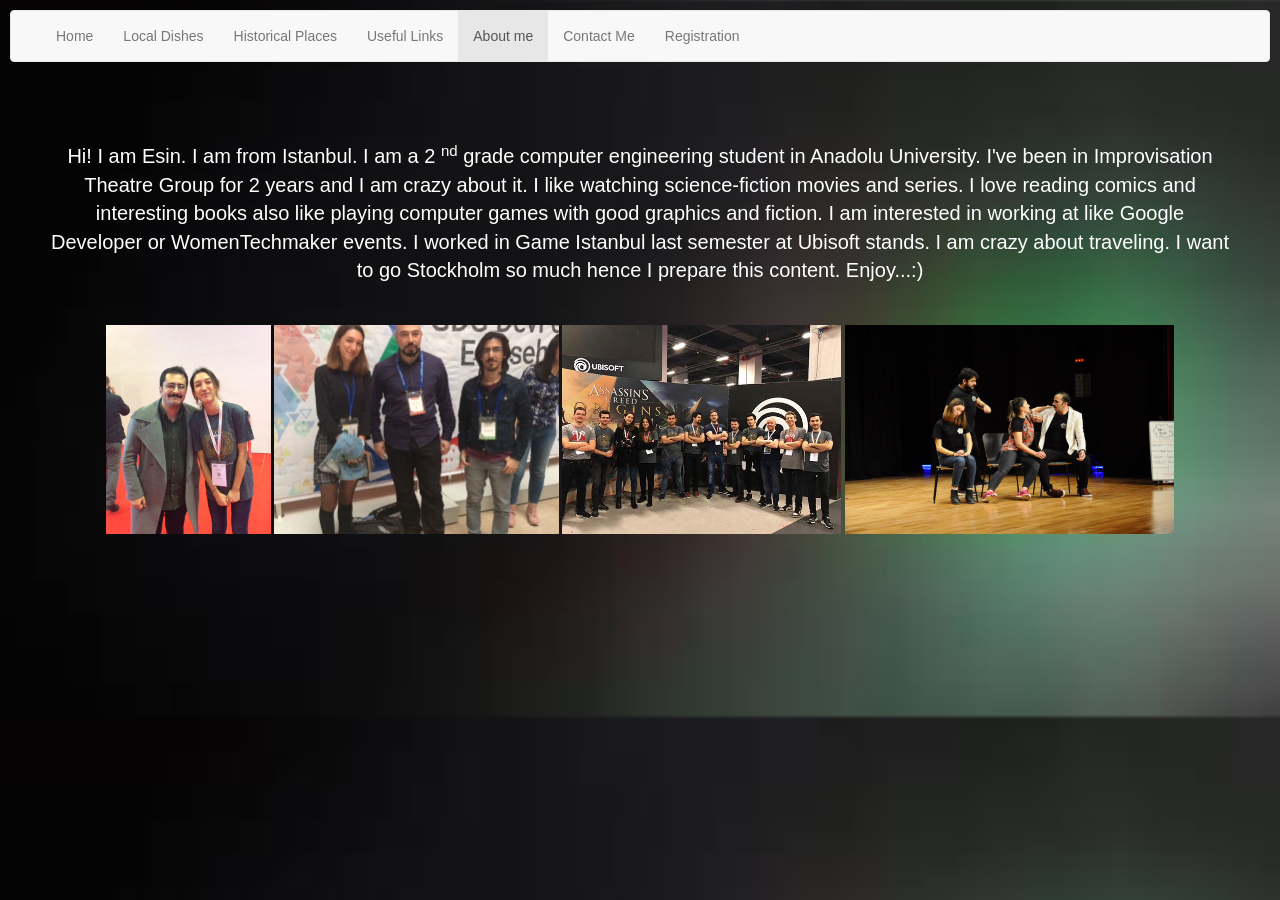
<file: AboutMe.html>
<!doctype html>
<html>
<head>
	<link href="css/bootstrap.css" rel="stylesheet">
	<link href="style.css" rel="stylesheet">
	<style>
	 main p {
	   font-size:20px; 
	   color:white; 
	   margin:40px;
   }
	</style>
	<meta name="viewport" content="width=device-width, initial-scale=1.0">
	<link rel="shortcut icon" type="image/x-icon" href="favicon.ico">
	<title> About Me </title>
</head>


	
<body align="middle" background="img/background2.jpg" style= "background-size:cover; margin: 10px;">
	 
	<nav class="navbar navbar-default">
    	<div class="container-fluid">


    		<div class="navbar-header">
    			<button type="button" class="navbar-toggle collapsed" data-toggle="collapse" data-target="#main_navbar" aria-expanded="false">open!</button>
    		</div> 

			
    		<div class="collapse navbar-collapse" id="main_navbar">
        		<ul class="nav navbar-nav">
          			
					<li> <a href="Home.html" target="_parent">Home</a></li> 	
          			<li> <a href="LocalDishes.html" target="_parent">Local Dishes</a></li>
					<li> <a href="HistoricalPlaces.html" target="_parent">Historical Places</a></li>
					<li> <a href="UsefulLinks.html" target="_parent">Useful Links</a></li>
					<li class="active"> <a href="AboutMe.html" target="_parent">About me</a></li>
					<li> <a href="ContactMe.html" target="_parent">Contact Me</a></li>
					<li> <a href="Registration.html" target="_parent">Registration</a></li>
				
        		</ul>
        	</div> 
      	</div> 
    </nav>
	
	<main> <br>
	
		<p>Hi! I am Esin. I am from Istanbul. I am a 2 <sup>nd</sup> grade computer engineering student in Anadolu University. 
		I've been in Improvisation Theatre Group for 2 years and I am crazy about it. I like watching science-fiction movies and series. 
		I love reading comics and interesting books also like playing computer games with good graphics and fiction. I am interested in working at like Google Developer 
		or WomenTechmaker events. I worked in Game Istanbul last semester at Ubisoft stands. I am crazy about traveling. I want to go Stockholm so much hence I prepare
		this content. Enjoy...:)</p>
	</main>
	
		<img src = "img/benvemeteabi.JPG" width="" height="209" alt = "EsinMeseli With EastergamersTv">
		<img src = "img/bensadiaytac.JPG" width="" height="209" alt = "Me with Sadi Evren Seker">
		<img src = "img/ubisoft.JPG" width="" height="209" alt = "Me in GIST">
		<img src = "img/tiyatro.JPG" width="329" height="209" alt = "Me in Theatre">
	
		
		
</body>


		<script src="js/jquery.min.js"></script> 
		<script src="js/bootstrap.min.js"></script> 

</html>
</file>
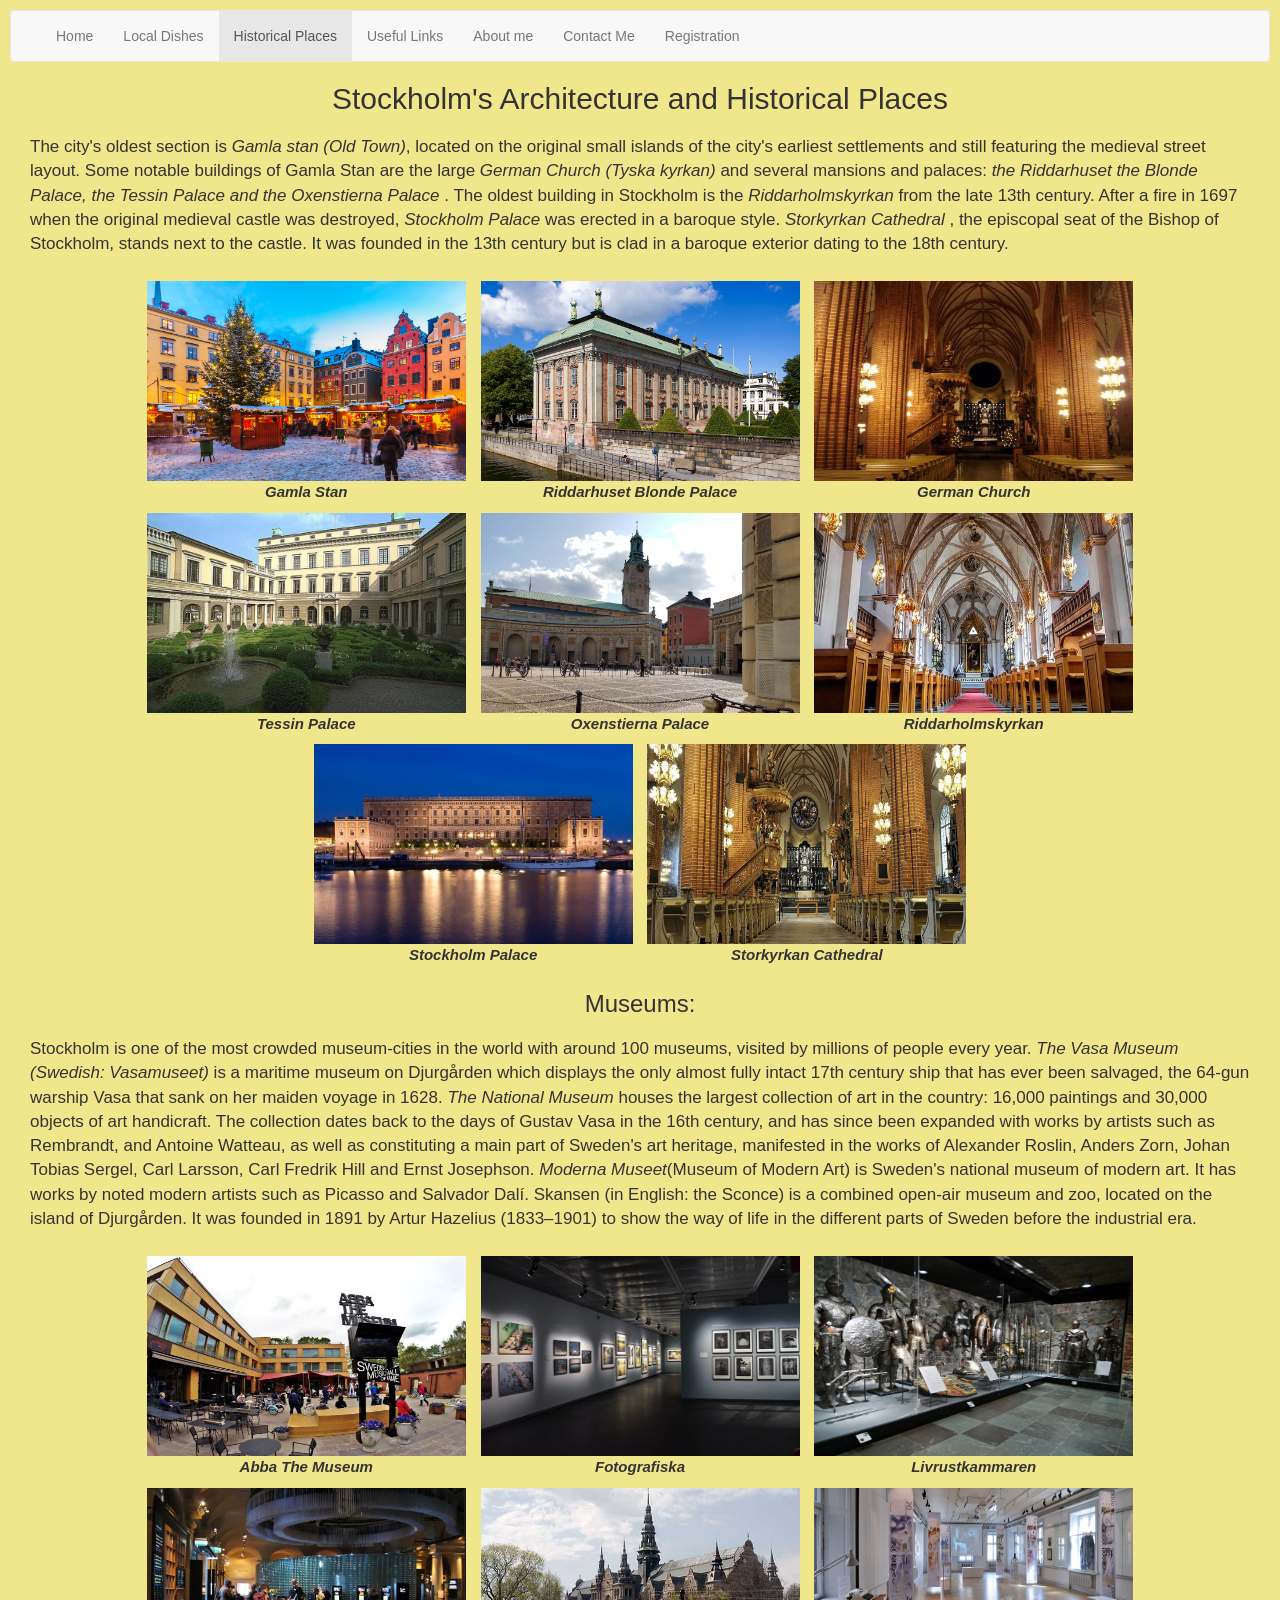
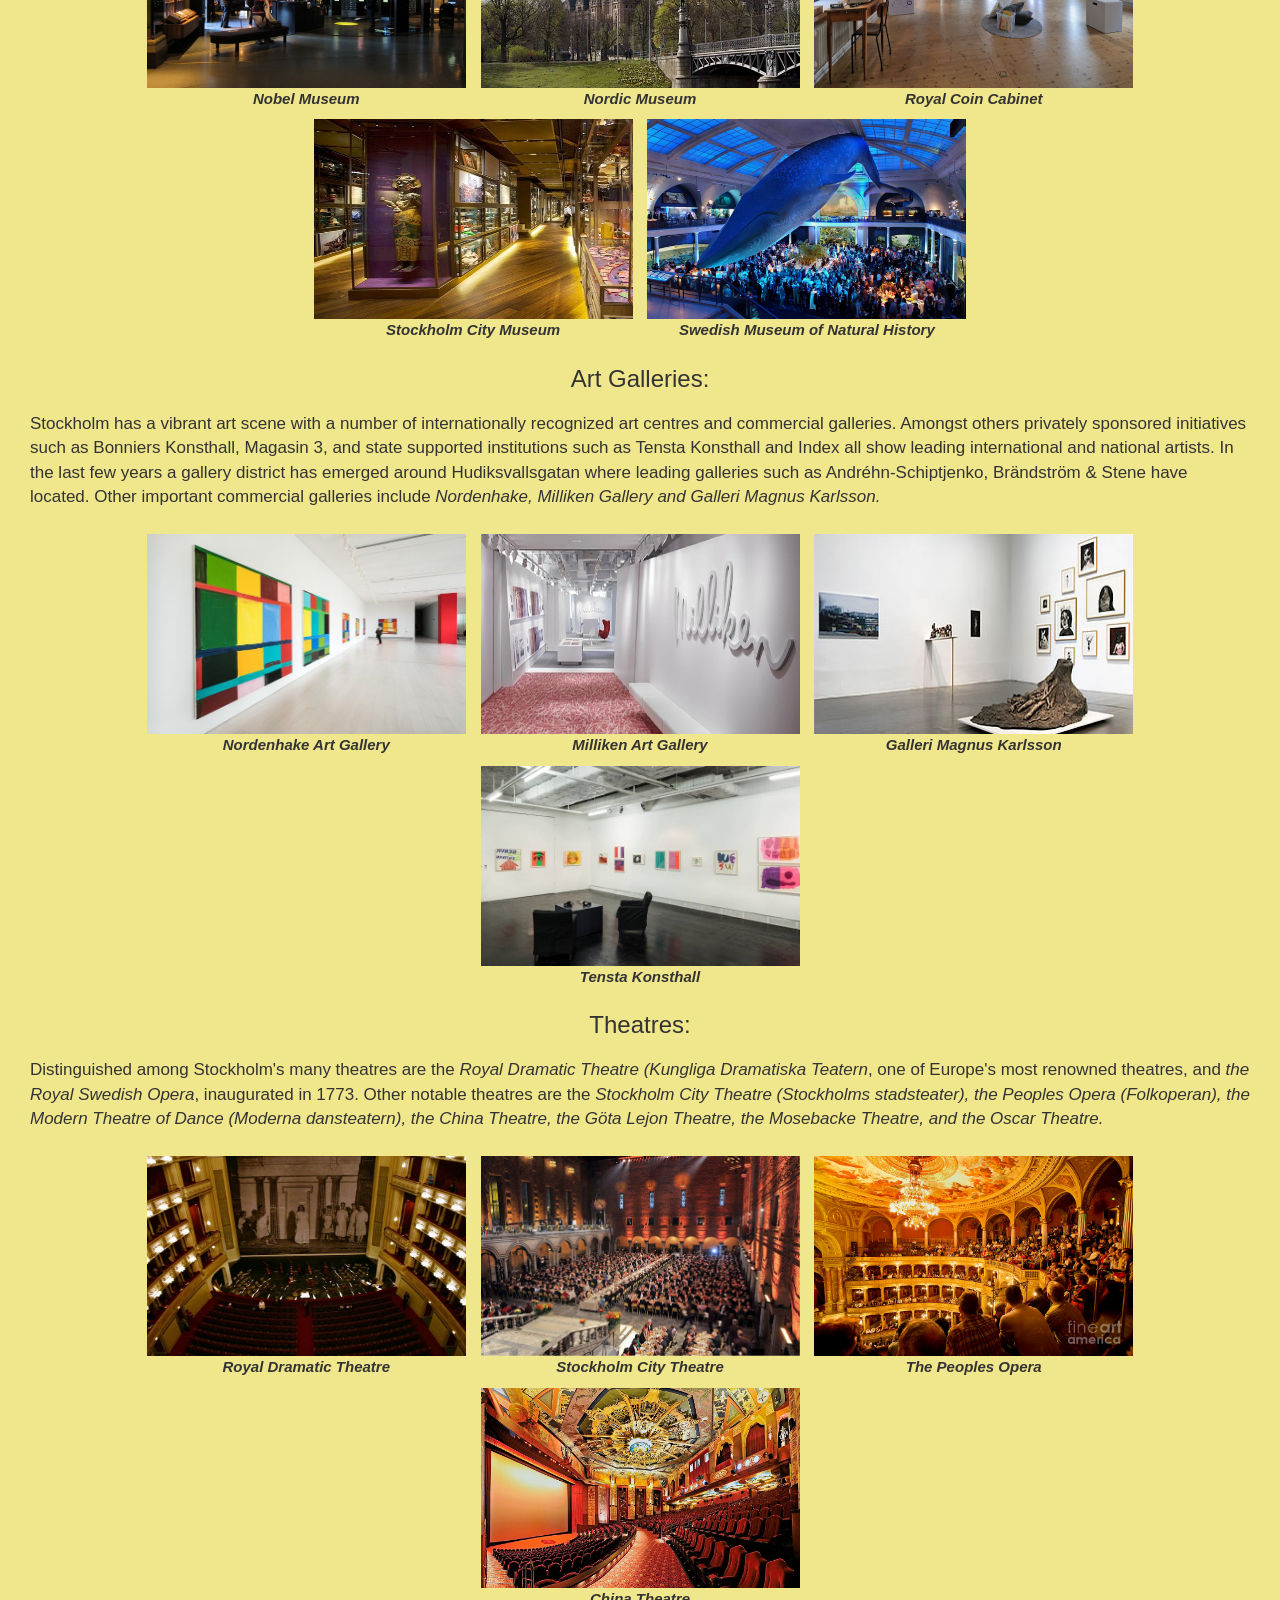
<file: HistoricalPlaces.html>
<!doctype html>
<html>
<head>
	<link href="css/bootstrap.css" rel="stylesheet">
	<link href="style.css" rel="stylesheet">
	<meta name="viewport" content="width=device-width, initial-scale=1.0">
	<link rel="shortcut icon" type="image/x-icon" href="favicon.ico">
	<title> Stockholm's Historical Places </title>
</head>

<body align="middle" style = "background-color:#F0E68C; margin: 10px;">
	
	<nav class="navbar navbar-default">
    	<div class="container-fluid">


    		<div class="navbar-header">
    			<button type="button" class="navbar-toggle collapsed" data-toggle="collapse" data-target="#main_navbar" aria-expanded="false">open!</button>
    		</div> 

			
    		<div class="collapse navbar-collapse" id="main_navbar">
        		<ul class="nav navbar-nav">
          			
					<li> <a href="Home.html" target="_parent">Home</a></li> 	
          			<li> <a href="LocalDishes.html" target="_parent">Local Dishes</a></li>
					<li class="active"> <a href="HistoricalPlaces.html" target="_parent">Historical Places</a></li>
					<li> <a href="UsefulLinks.html" target="_parent">Useful Links</a></li>
					<li> <a href="AboutMe.html" target="_parent">About me</a></li>
					<li> <a href="ContactMe.html" target="_parent">Contact Me</a></li>
					<li> <a href="Registration.html" target="_parent">Registration</a></li>
				
        		</ul>
        	</div> 
      	</div> 
    </nav>
	
	<main style="font-size:17px">
	<section>
	
		<h2>Stockholm's Architecture and Historical Places</h2>
		<p align="left">The city's oldest section is <i>Gamla stan (Old Town)</i>, located on the original small islands of the city's earliest settlements and still featuring the medieval street layout. 
		Some notable buildings of Gamla Stan are the large <i> German Church (Tyska kyrkan) </i> and several mansions and palaces: <i> the Riddarhuset the Blonde Palace, the Tessin Palace and the Oxenstierna Palace </i>. 
		The oldest building in Stockholm is the <i> Riddarholmskyrkan </i> from the late 13th century. After a fire in 1697 when the original medieval castle was destroyed, <i> Stockholm Palace </i> was erected in a baroque style. 
		<i> Storkyrkan Cathedral </i>, the episcopal seat of the Bishop of Stockholm, stands next to the castle. It was founded in the 13th century but is clad in a baroque exterior dating to the 18th century.</p>
		</section>
		
	
		<figure > <img src = "img/GamlaStan.jpg" width="319" height="200" alt = "Gamla Stan" >
		<figcaption><b><i>Gamla Stan</i></b></figcaption>
		</figure>
		
		<figure > <img src = "img/RiddarhusetPalace.jpg" width="319" height="200" alt = "Riddarhuset Palace" >
		<figcaption><b><i>Riddarhuset Blonde Palace</i></b></figcaption> 
		</figure>
		<figure > <img src = "img/GermanChurch.jpg" width="319" height="200" alt = "German Church" >
		<figcaption><b><i>German Church</i></b></figcaption>
		</figure>
		<figure > <img src = "img/TessinPalacejpg.jpg" width="319" height="200" alt = "Tessin Palace" >
		<figcaption><b><i>Tessin Palace</i></b></figcaption> 
		</figure>
 
		
		<figure > <img src = "img/OxenstiernaPalace.jpg" width="319" height="200" alt = "Oxenstierna Palace" >
		<figcaption><b><i>Oxenstierna Palace</i></b></figcaption>
		</figure>
		<figure > <img src ="img/Riddarholmskyrkan.jpg" width="319" height="200" alt = "Riddarholmskyrkan" >
		<figcaption><b><i>Riddarholmskyrkan</i></b></figcaption>
		</figure>
		<figure > <img src = "img/StockholmPalace.jpg" width="319" height="200" alt = "Stockholm Palace" >
		<figcaption><b><i>Stockholm Palace</i></b></figcaption> 
		</figure>
		<figure style="display:inline-block;margin:5px;"> <img src = "img/StorkyrkanCathedral.jpg" width="319" height="200" alt = "Storkyrkan Cathedral">
		<figcaption><b><i>Storkyrkan Cathedral</i></b></figcaption>
		</figure>

		<br>
	  
		<h3>Museums:</h3>
		<p align="left" >Stockholm is one of the most crowded museum-cities in the world with around 100 museums, visited by millions of people every year.
		<i>The Vasa Museum (Swedish: Vasamuseet)</i> is a maritime museum on Djurgården which displays the only almost fully intact 17th century ship that has ever been salvaged, the 64-gun warship Vasa that sank on her maiden voyage in 1628. 
		<i>The National Museum</i> houses the largest collection of art in the country: 16,000 paintings and 30,000 objects of art handicraft. The collection dates back to the days of Gustav Vasa in the 16th century, and has since been expanded with works by artists such as Rembrandt, and Antoine Watteau, as well as constituting a main part of Sweden's art heritage, manifested in the works of Alexander Roslin, Anders Zorn, Johan Tobias Sergel, Carl Larsson, Carl Fredrik Hill and Ernst Josephson.
		<i>Moderna Museet</i>(Museum of Modern Art) is Sweden's national museum of modern art. It has works by noted modern artists such as Picasso and Salvador Dalí.
		Skansen (in English: the Sconce) is a combined open-air museum and zoo, located on the island of Djurgården. It was founded in 1891 by Artur Hazelius (1833–1901) to show the way of life in the different parts of Sweden before the industrial era.</p>
	  
	  
		<figure > <img src = "img/AbbaTheMuseum.jpg" width="319" height="200" alt = "Abba The Museum" >
		<figcaption><b><i>Abba The Museum</i></b></figcaption>
		</figure>
		<figure > <img src ="img/Fotografiska.jpg" width="319" height="200" alt = "Fotografiska" >
		<figcaption><b><i>Fotografiska</i></b></figcaption>
		</figure>
		<figure > <img src = "img/Livrustkammaren.jpg" width="319" height="200" alt = "Livrustkammaren" >
		<figcaption><b><i>Livrustkammaren</i></b></figcaption> 
		</figure>
		<figure style="display:inline-block;margin:5px;"> <img src = "img/NobelMuseum.jpg" width="319" height="200" alt = "Nobel Museum">
		<figcaption><b><i>Nobel Museum</i></b></figcaption>
		</figure>
		
		
		<figure > <img src = "img/NordicMuseum.jpg" width="319" height="200" alt = "Nordic Museum" >
		<figcaption><b><i>Nordic Museum</i></b></figcaption>
		</figure>
		<figure > <img src ="img/RoyalCoinCabinet.jpg" width="319" height="200" alt = "Royal Coin Cabinet" >
		<figcaption><b><i>Royal Coin Cabinet</i></b></figcaption>
		</figure>
		<figure > <img src = "img/StockholmCityMuseum.jpg" width="319" height="200" alt = "Stockholm City Museum" >
		<figcaption><b><i>Stockholm City Museum</i></b></figcaption> 
		</figure>
		<figure style="display:inline-block;margin:5px;"> <img src = "img/SwedishMuseumofNaturalHistory.jpg" width="319" height="200" alt = "Swedish Museum of Natural History">
		<figcaption><b><i>Swedish Museum of Natural History</i></b></figcaption>
		</figure>
		
		
		<h3>Art Galleries:</h3>
		<p align="left" > Stockholm has a vibrant art scene with a number of internationally recognized art centres and commercial galleries.
		Amongst others privately sponsored initiatives such as Bonniers Konsthall, Magasin 3, and state supported institutions such as Tensta Konsthall and Index all show leading international and national artists. 
		In the last few years a gallery district has emerged around Hudiksvallsgatan where leading galleries such as Andréhn-Schiptjenko, Brändström & Stene have located. 
		Other important commercial galleries include <i>Nordenhake, Milliken Gallery and Galleri Magnus Karlsson.</i></p>
		
		
		<figure > <img src = "img/NordenhakeArtGallery.jpg" width="319" height="200" alt = "Nordenhake Art Gallery" >
		<figcaption><b><i>Nordenhake Art Gallery</i></b></figcaption>
		</figure>
		<figure > <img src ="img/MillikenArtGallery.jpg" width="319" height="200" alt = "Milliken Art Gallery" >
		<figcaption><b><i>Milliken Art Gallery</i></b></figcaption>
		</figure>
		<figure > <img src = "img/GalleriKarlsson.jpg" width="319" height="200" alt = "Galleri Magnus Karlsson" >
		<figcaption><b><i>Galleri Magnus Karlsson</i></b></figcaption> 
		</figure>
		<figure style="display:inline-block;margin:5px;"> <img src = "img/TenstaKonsthall.jpg" width="319" height="200" alt = "Tensta Konsthall">
		<figcaption><b><i>Tensta Konsthall</i></b></figcaption>
		</figure>
		
		
			
		<h3>Theatres:</h3>
		<p align="left"> Distinguished among Stockholm's many theatres are the <i>Royal Dramatic Theatre (Kungliga Dramatiska Teatern</i>, one of Europe's most renowned theatres, and <i> the Royal Swedish Opera</i>, inaugurated in 1773. 
		Other notable theatres are the <i> Stockholm City Theatre (Stockholms stadsteater), the Peoples Opera (Folkoperan), <i>the Modern Theatre of Dance (Moderna dansteatern)</i>, 
		the China Theatre, the Göta Lejon Theatre, the Mosebacke Theatre, and the Oscar Theatre.</i></p>
		
		
		<figure > <img src = "img/RoyalDramaticTheatre.jpg" width="319" height="200" alt = "Royal Dramatic Theatre Art Gallery" >
		<figcaption><b><i>Royal Dramatic Theatre</i></b></figcaption>
		</figure>
		<figure > <img src ="img/StockholmCityTheatre.png" width="319" height="200" alt = "Stockholm City Theatre" >
		<figcaption><b><i>Stockholm City Theatre</i></b></figcaption>
		</figure>
		<figure > <img src = "img/ThePeoplesOpera.jpg" width="319" height="200" alt = "The Peoples Opera" >
		<figcaption><b><i>The Peoples Opera</i></b></figcaption> 
		</figure>
		<figure style="display:inline-block;margin:5px;"> <img src = "img/ChinaTheatre.jpg" width="319" height="200" alt = "China Theatre">
		<figcaption><b><i>China Theatre</i></b></figcaption>
		</figure>
		
		
		
	</main>
	
	
		<script src="js/jquery.min.js"></script> 
		<script src="js/bootstrap.min.js"></script> 
	
</body>
</html>
</file>
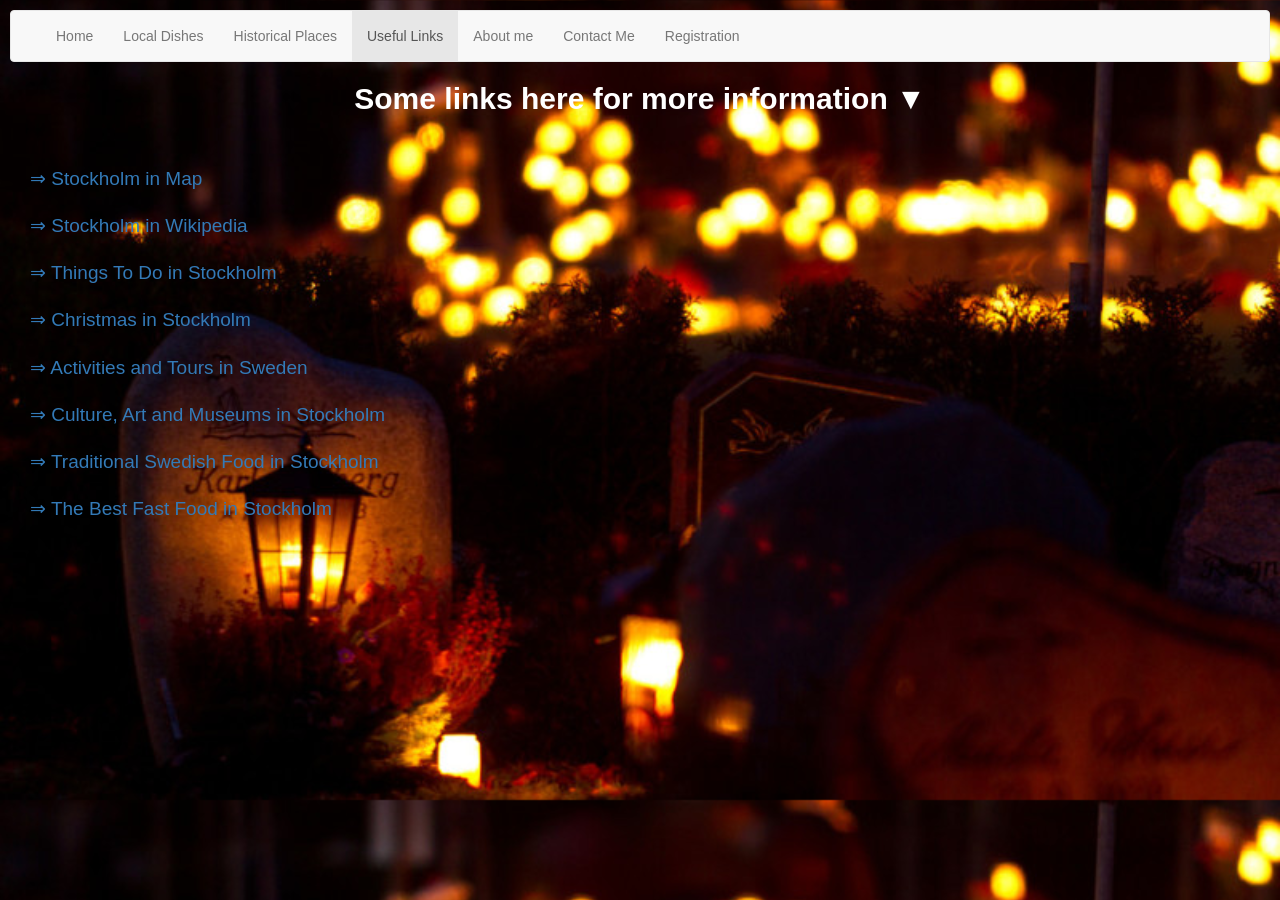
<file: UsefulLinks.html>
<!doctype html>
<html>
<head>
	<link href="css/bootstrap.css" rel="stylesheet">
	<link href="style.css" rel="stylesheet">
	<meta name="viewport" content="width=device-width, initial-scale=1.0">
	<link rel="shortcut icon" type="image/x-icon" href="favicon.ico">
	<title> Useful Links </title>
</head>




<body align="middle" background="img/Light.jpg" style= "background-size:cover; margin: 10px;">
	
	<nav class="navbar navbar-default">
    	<div class="container-fluid">


    		<div class="navbar-header">
    			<button type="button" class="navbar-toggle collapsed" data-toggle="collapse" data-target="#main_navbar" aria-expanded="false">open!</button>
    		</div> 

			
    		<div class="collapse navbar-collapse" id="main_navbar">
        		<ul class="nav navbar-nav">
          			
					<li> <a href="Home.html" target="_parent">Home</a></li> 	
          			<li> <a href="LocalDishes.html" target="_parent">Local Dishes</a></li>
					<li> <a href="HistoricalPlaces.html" target="_parent">Historical Places</a></li>
					<li class="active"> <a href="UsefulLinks.html" target="_parent">Useful Links</a></li>
					<li> <a href="AboutMe.html" target="_parent">About me</a></li>
					<li> <a href="ContactMe.html" target="_parent">Contact Me</a></li>
					<li> <a href="Registration.html" target="_parent">Registration</a></li>
				
        		</ul>
        	</div> 
      	</div> 
    </nav>
	
	
	
	<main>
	
	<article>
		<h3 align="middle" style="font-size:30px; color:White"><b>Some links here for more information ▼</b></h3> <br>
		
		<p align="left"> <a href ="https://www.google.com.tr/maps?hl=tr&biw=1366&bih=637&q=stockholm&um=1&ie=UTF-8&sa=X&ved=0ahUKEwiY8cDCoNjZAhWIYVAKHUAMAMkQ_AUICygC" target="_blank"> ⇒ Stockholm in Map</p>
		</p> 
		
		<p align="left"> <a href ="http://www.wiki-zero.com/index.php?q=aHR0cHM6Ly9lbi53aWtpcGVkaWEub3JnL3dpa2kvU3RvY2tob2xt" target="_blank" > ⇒ Stockholm in Wikipedia</p>
		</p> 
		
		<p align="left"> <a href ="https://www.likealocalguide.com/stockholm/things-to-do" target="_blank" > ⇒ Things To Do in Stockholm</p>
		</p> 
		
		<p align="left"> <a href ="https://www.visitstockholm.com/guides/christmas-in-stockholm/" target="_blank" > ⇒ Christmas in Stockholm</p>
		</p> 
		
		<p align="left"> <a href ="http://www.geographia.com/sweden/activities.html" target="_blank" > ⇒ Activities and Tours in Sweden  </p>
		</p> 
		
		<p align="left"> <a href ="https://visitsweden.com/culture-stockholm/" target="_blank"> ⇒ Culture, Art and Museums in Stockholm</p>
		</p> 
		
		<p align="left"> <a href ="https://www.slowtravelstockholm.com/food-and-drink/traditional-swedish-food-in-stockholm/" target="_blank" > ⇒ Traditional Swedish Food in Stockholm</p>
		</p>

		<p align="left"> <a href ="https://www.tripadvisor.com.tr/Restaurants-g189852-c10646-Stockholm.html" target="_blank"> ⇒ The Best Fast Food in Stockholm</p>
		</p> 
		
		</article>
	</main>
</body>


		<script src="js/jquery.min.js"></script> 
		<script src="js/bootstrap.min.js"></script> 

</html>
</file>
<file: style.css>
p{
	margin: 20px;
	font-size: 17px;
}

h4{
	margin: 20px;
}

 figcaption{
	 font-size:15px;
 }
 
 figure{
	 display:inline-block;
	 margin:5px;
 }
 
 main > article > p {
	 
	font-size:19px;
 }   
   
   
   main > article > a {
	   color:White;
   }
</file>
